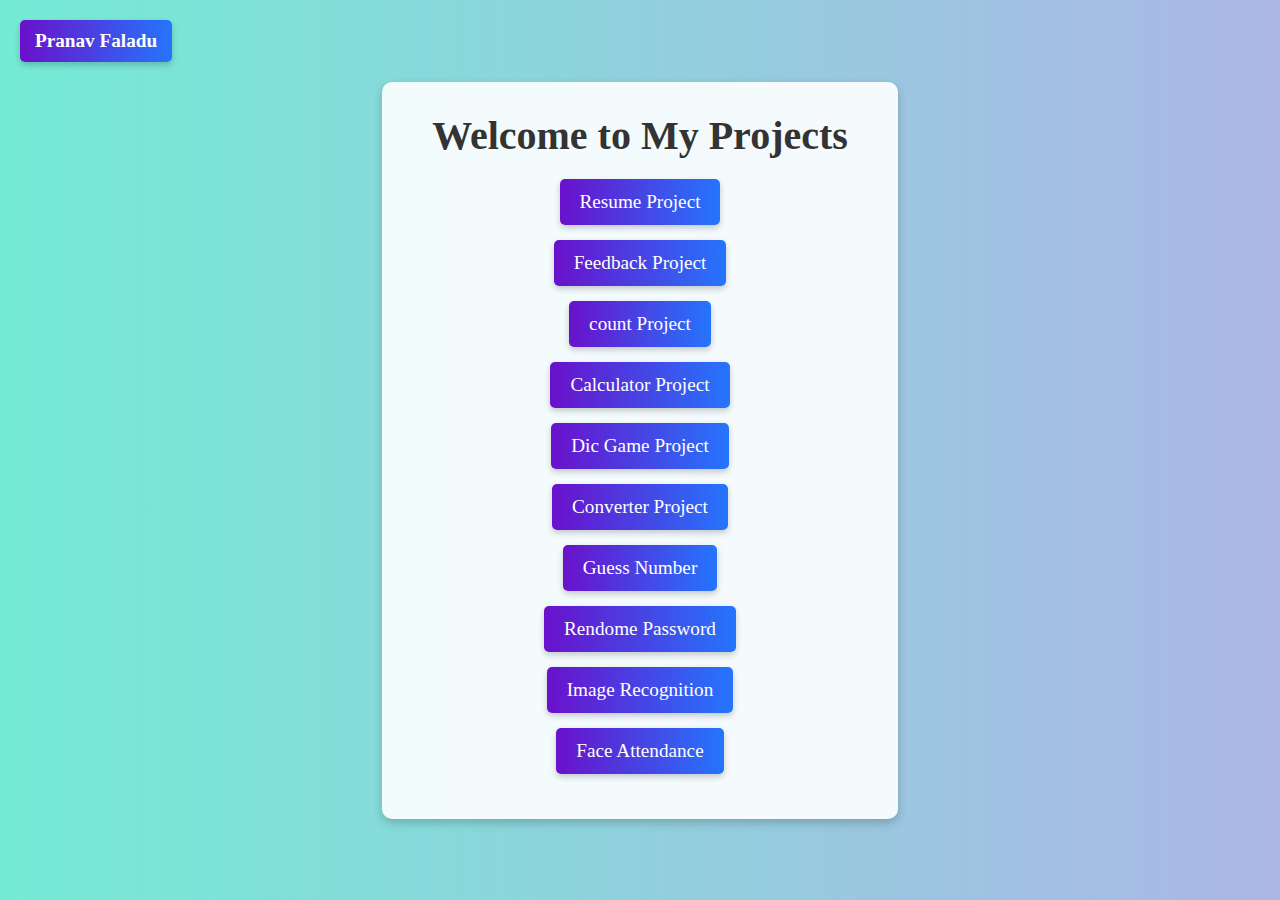
<file: index.html>
<!DOCTYPE html>
<html lang="en">
<head>
    <meta charset="UTF-8">
    <meta name="viewport" content="width=device-width, initial-scale=1.0">
    <title>Pranav Faladu - Projects</title>
    <link rel="stylesheet" href="style.css">
</head>
<body>
    <div class="name-tag">Pranav Faladu</div>
    
    <div class="container">
        <h1>Welcome to My Projects</h1>
        <ul>
            <li><a href="resume.html" class="animated-link" target="_blank">Resume Project</a></li>
            <li><a href="feedbank.html" class="animated-link" target="_blank">Feedback Project</a></li>
            <li><a href="count.html" class="animated-link" target="_blank">count Project</a></li>
            <li><a href="Calculator.html" class="animated-link" target="_blank">Calculator Project</a></li>
            <li><a href="multiplayerdicegame.html" class="animated-link" target="_blank">Dic Game Project</a></li>
            <li><a href="Converter.html" class="animated-link" target="_blank">Converter Project</a></li>
            <li><a href="guessnumber.html.html" class="animated-link" target="_blank">Guess Number</a></li>
            <li><a href="rendompass.html.html" class="animated-link" target="_blank">Rendome Password</a></li>
            <li><a href="index1.html" class="animated-link" target="_blank">Image Recognition</a></li>
            <li><a href="faceattandance.html" class="animated-link" target="_blank">Face Attendance</a></li>

            
        </ul>
    </div>
</body>
</html>
</file>
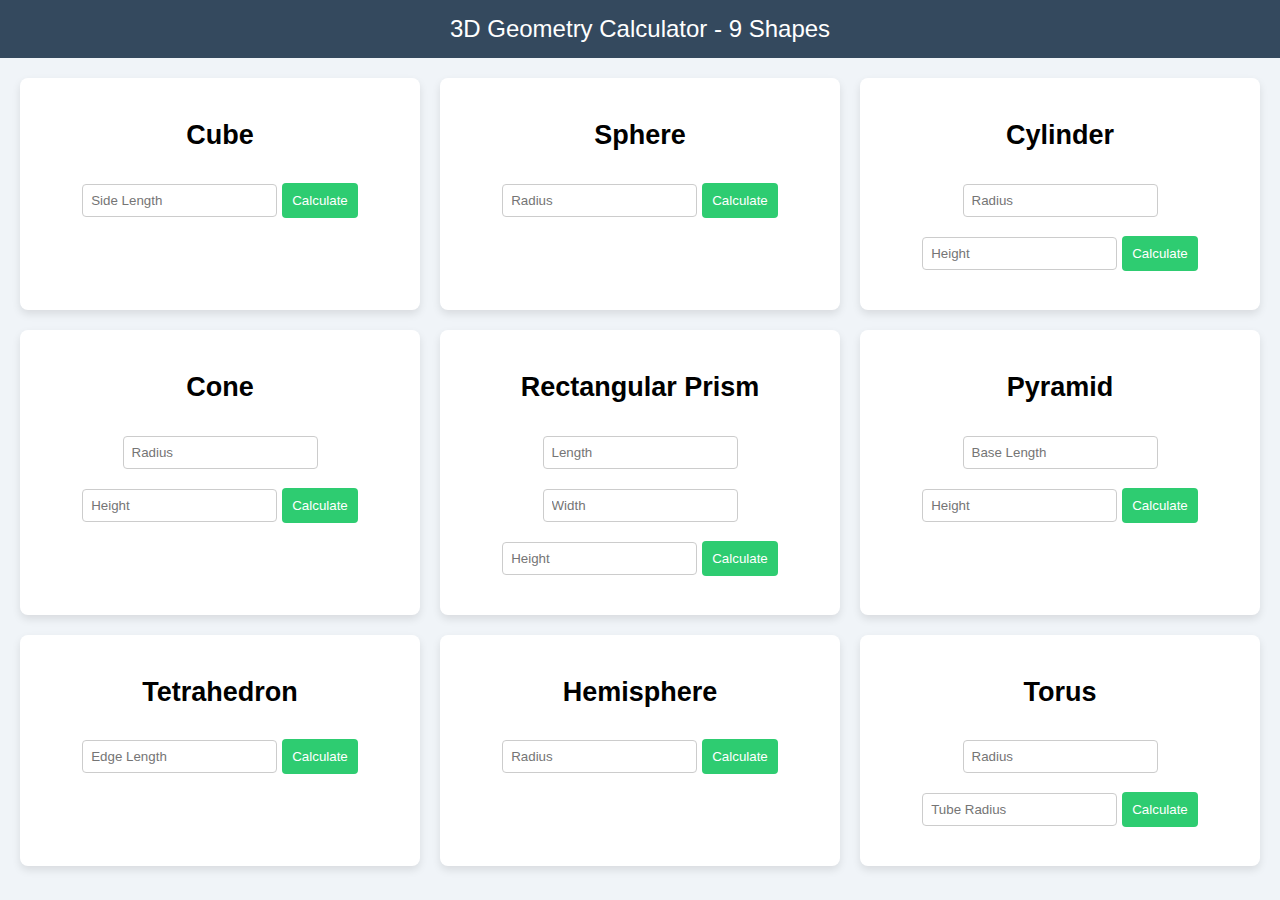
<file: Calculator.html>
<!DOCTYPE html>
<html lang="en">
<head>
    <meta charset="UTF-8">
    <meta name="viewport" content="width=device-width, initial-scale=1.0">
    <title>3D Geometry Calculator</title>
    <style>
        body {
            font-family: Arial, sans-serif;
            background-color: #f0f4f8;
            margin: 0;
            padding: 0;
        }
        header {
            background-color: #34495e;
            color: white;
            padding: 15px;
            text-align: center;
            font-size: 24px;
        }
        .container {
            display: grid;
            grid-template-columns: repeat(3, 1fr);
            gap: 20px;
            padding: 20px;
        }
        .section {
            background-color: white;
            border-radius: 8px;
            box-shadow: 0 4px 8px rgba(0, 0, 0, 0.1);
            padding: 20px;
            text-align: center;
            font-size: 18px;
        }
        .section input {
            padding: 8px;
            margin: 10px 0;
            border: 1px solid #ccc;
            border-radius: 4px;
        }
        .section button {
            background-color: #2ecc71;
            color: white;
            border: none;
            padding: 10px;
            border-radius: 4px;
            cursor: pointer;
            transition: background-color 0.3s ease;
        }
        .section button:hover {
            background-color: #27ae60;
        }
        .result {
            margin-top: 10px;
            font-weight: bold;
            color: #2c3e50;
        }
    </style>
</head>
<body>

<header>
    3D Geometry Calculator - 9 Shapes
</header>

<div class="container">
    <!-- Cube Section -->
    <div class="section">
        <h2>Cube</h2>
        <input type="number" id="cubeSide" placeholder="Side Length" />
        <button onclick="calculateCube()">Calculate</button>
        <div class="result" id="cubeResult"></div>
    </div>

    <!-- Sphere Section -->
    <div class="section">
        <h2>Sphere</h2>
        <input type="number" id="sphereRadius" placeholder="Radius" />
        <button onclick="calculateSphere()">Calculate</button>
        <div class="result" id="sphereResult"></div>
    </div>

    <!-- Cylinder Section -->
    <div class="section">
        <h2>Cylinder</h2>
        <input type="number" id="cylinderRadius" placeholder="Radius" />
        <input type="number" id="cylinderHeight" placeholder="Height" />
        <button onclick="calculateCylinder()">Calculate</button>
        <div class="result" id="cylinderResult"></div>
    </div>

    <!-- Cone Section -->
    <div class="section">
        <h2>Cone</h2>
        <input type="number" id="coneRadius" placeholder="Radius" />
        <input type="number" id="coneHeight" placeholder="Height" />
        <button onclick="calculateCone()">Calculate</button>
        <div class="result" id="coneResult"></div>
    </div>

    <!-- Rectangular Prism Section -->
    <div class="section">
        <h2>Rectangular Prism</h2>
        <input type="number" id="rectPrismLength" placeholder="Length" />
        <input type="number" id="rectPrismWidth" placeholder="Width" />
        <input type="number" id="rectPrismHeight" placeholder="Height" />
        <button onclick="calculateRectPrism()">Calculate</button>
        <div class="result" id="rectPrismResult"></div>
    </div>

    <!-- Pyramid Section -->
    <div class="section">
        <h2>Pyramid</h2>
        <input type="number" id="pyramidBase" placeholder="Base Length" />
        <input type="number" id="pyramidHeight" placeholder="Height" />
        <button onclick="calculatePyramid()">Calculate</button>
        <div class="result" id="pyramidResult"></div>
    </div>

    <!-- Tetrahedron Section -->
    <div class="section">
        <h2>Tetrahedron</h2>
        <input type="number" id="tetrahedronEdge" placeholder="Edge Length" />
        <button onclick="calculateTetrahedron()">Calculate</button>
        <div class="result" id="tetrahedronResult"></div>
    </div>

    <!-- Hemisphere Section -->
    <div class="section">
        <h2>Hemisphere</h2>
        <input type="number" id="hemisphereRadius" placeholder="Radius" />
        <button onclick="calculateHemisphere()">Calculate</button>
        <div class="result" id="hemisphereResult"></div>
    </div>

    <!-- Torus Section -->
    <div class="section">
        <h2>Torus</h2>
        <input type="number" id="torusRadius" placeholder="Radius" />
        <input type="number" id="torusTubeRadius" placeholder="Tube Radius" />
        <button onclick="calculateTorus()">Calculate</button>
        <div class="result" id="torusResult"></div>
    </div>
</div>

<script>
    // Cube Calculation
    function calculateCube() {
        let side = document.getElementById("cubeSide").value;
        let volume = Math.pow(side, 3);
        let surfaceArea = 6 * Math.pow(side, 2);
        document.getElementById("cubeResult").innerText = `Volume: ${volume}, Surface Area: ${surfaceArea}`;
    }

    // Sphere Calculation
    function calculateSphere() {
        let radius = document.getElementById("sphereRadius").value;
        let volume = (4 / 3) * Math.PI * Math.pow(radius, 3);
        let surfaceArea = 4 * Math.PI * Math.pow(radius, 2);
        document.getElementById("sphereResult").innerText =` Volume: ${volume.toFixed(2)}, Surface Area: ${surfaceArea.toFixed(2)}`;
    }

    // Cylinder Calculation
    function calculateCylinder() {
        let radius = document.getElementById("cylinderRadius").value;
        let height = document.getElementById("cylinderHeight").value;
        let volume = Math.PI * Math.pow(radius, 2) * height;
        let surfaceArea = 2 * Math.PI * radius * (radius + height);
        document.getElementById("cylinderResult").innerText = `Volume: ${volume.toFixed(2)}, Surface Area: ${surfaceArea.toFixed(2)}`;
    }

    // Cone Calculation
    function calculateCone() {
        let radius = document.getElementById("coneRadius").value;
        let height = document.getElementById("coneHeight").value;
        let volume = (1 / 3) * Math.PI * Math.pow(radius, 2) * height;
        let slantHeight = Math.sqrt(Math.pow(radius, 2) + Math.pow(height, 2));
        let surfaceArea = Math.PI * radius * (radius + slantHeight);
        document.getElementById("coneResult").innerText = `Volume: ${volume.toFixed(2)}, Surface Area: ${surfaceArea.toFixed(2)}`;
    }

    // Rectangular Prism Calculation
    function calculateRectPrism() {
        let length = document.getElementById("rectPrismLength").value;
        let width = document.getElementById("rectPrismWidth").value;
        let height = document.getElementById("rectPrismHeight").value;
        let volume = length * width * height;
        let surfaceArea = 2 * (length * width + length * height + width * height);
        document.getElementById("rectPrismResult").innerText = `Volume: ${volume}, Surface Area: ${surfaceArea}`;
    }

    // Pyramid Calculation
    function calculatePyramid() {
        let base = document.getElementById("pyramidBase").value;
        let height = document.getElementById("pyramidHeight").value;
        let volume = (1 / 3) * Math.pow(base, 2) * height;
        let surfaceArea = Math.pow(base, 2) + 2 * base * Math.sqrt(Math.pow(height, 2) + Math.pow(base / 2, 2));
        document.getElementById("pyramidResult").innerText =` Volume: ${volume.toFixed(2)}, Surface Area: ${surfaceArea.toFixed(2)}`;
    }

    // Tetrahedron Calculation
    function calculateTetrahedron() {
        let edge = document.getElementById("tetrahedronEdge").value;
        let volume = Math.pow(edge, 3) / (6 * Math.sqrt(2));
        let surfaceArea = Math.sqrt(3) * Math.pow(edge, 2);
        document.getElementById("tetrahedronResult").innerText = `Volume: ${volume.toFixed(2)}, Surface Area: ${surfaceArea.toFixed(2)}`;
    }

    // Hemisphere Calculation
    function calculateHemisphere() {
        let radius = document.getElementById("hemisphereRadius").value;
        let volume = (2 / 3) * Math.PI * Math.pow(radius, 3);
        let surfaceArea = 3 * Math.PI * Math.pow(radius, 2);
        document.getElementById("hemisphereResult").innerText =` Volume: ${volume.toFixed(2)}, Surface Area: ${surfaceArea.toFixed(2)}`;
    }

    // Torus Calculation
    function calculateTorus() {
        let radius = document.getElementById("torusRadius").value;
        let tubeRadius = document.getElementById("torusTubeRadius").value;
        let volume = (Math.PI * Math.pow(tubeRadius, 2)) * (2 * Math.PI * radius);
        let surfaceArea = (4 * Math.PI * Math.PI) * radius * tubeRadius;
        document.getElementById("torusResult").innerText =` Volume: ${volume.toFixed(2)}, Surface Area: ${surfaceArea.toFixed(2)}`;
    }
</script>

</body>
</html>
</file>
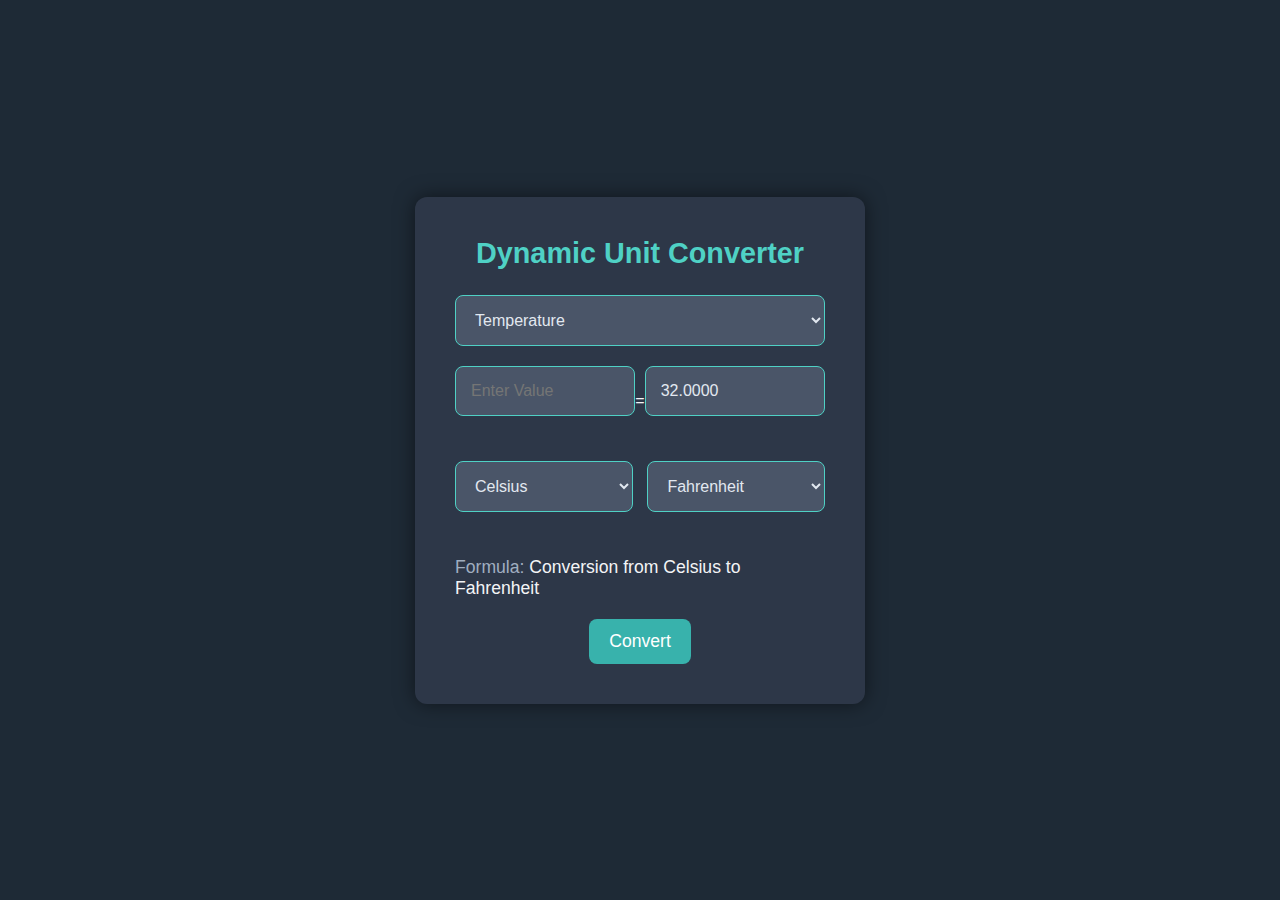
<file: Converter.html>
<!DOCTYPE html>
<html lang="en">
<head>
  <meta charset="UTF-8">
  <meta name="viewport" content="width=device-width, initial-scale=1.0">
  <title>Dynamic Unit Converter</title>
  <style>
    * {
      margin: 0;
      padding: 0;
      box-sizing: border-box;
    }

    body {
      font-family: 'Segoe UI', Tahoma, Geneva, Verdana, sans-serif;
      background: #1e2a36;
      color: #f3f4f6;
      display: flex;
      justify-content: center;
      align-items: center;
      height: 100vh;
      transition: background-color 0.5s ease;
    }

    .converter-container {
      background-color: #2d3748;
      padding: 40px;
      width: 450px;
      border-radius: 12px;
      box-shadow: 0 0 20px rgba(0, 0, 0, 0.5);
      text-align: center;
      transition: transform 0.3s ease, box-shadow 0.3s ease;
    }

    .converter-container:hover {
      transform: translateY(-5px);
      box-shadow: 0 10px 20px rgba(0, 0, 0, 0.5);
    }

    h1 {
      font-size: 1.8rem;
      margin-bottom: 25px;
      color: #4fd1c5;
    }

    select, input {
      width: 100%;
      padding: 15px;
      margin-bottom: 20px;
      background-color: #4a5568;
      color: #e2e8f0;
      font-size: 1rem;
      border: 1px solid #4fd1c5;
      border-radius: 8px;
      outline: none;
      transition: all 0.3s ease;
    }

    select:focus, input:focus {
      border-color: #38b2ac;
      box-shadow: 0 0 8px rgba(56, 178, 172, 0.7);
    }

    .input-row {
      display: flex;
      justify-content: space-between;
      align-items: center;
      margin-bottom: 25px;
    }

    .formula {
      font-size: 1.1rem;
      color: #a0aec0;
      margin-top: 20px;
      text-align: left;
    }

    .formula span {
      color: #f3f4f6;
    }

    .btn {
      background-color: #38b2ac;
      color: #ffffff;
      padding: 12px 20px;
      font-size: 1.1rem;
      border: none;
      border-radius: 8px;
      cursor: pointer;
      transition: background-color 0.3s ease;
      margin-top: 20px;
    }

    .btn:hover {
      background-color: #319795;
    }

    .input-row select {
      width: 48%;
    }
  </style>
</head>
<body>
  <div class="converter-container">
    <h1>Dynamic Unit Converter</h1>

    <select id="converterType" onchange="updateUnits()">
      <option value="temperature">Temperature</option>
      <option value="area">Area</option>
      <option value="dataRate">Data Transfer Rate</option>
      <option value="digitalStorage">Digital Storage</option>
      <option value="energy">Energy</option>
      <option value="frequency">Frequency</option>
      <option value="fuelEconomy">Fuel Economy</option>
      <option value="length">Length</option>
      <option value="mass">Mass</option>
      <option value="planeAngle">Plane Angle</option>
      <option value="pressure">Pressure</option>
      <option value="speed">Speed</option>
      <option value="time">Time</option>
      <option value="volume">Volume</option>
    </select>

    <div class="input-row">
      <input type="number" id="inputValue" placeholder="Enter Value" oninput="convertValue()">
      <span>=</span>
      <input type="text" id="outputValue" placeholder="Result" disabled>
    </div>

    <div class="input-row">
      <select id="fromUnit" onchange="convertValue()"></select>
      <select id="toUnit" onchange="convertValue()"></select>
    </div>

    <div class="formula">
      Formula: <span id="formulaDisplay">Select a unit to see the formula.</span>
    </div>

    <button class="btn" onclick="convertValue()">Convert</button>
  </div>

  <script>
    const units = {
      temperature: ["Celsius", "Fahrenheit", "Kelvin"],
      length: ["Meter", "Kilometer", "Mile"],
      mass: ["Kilogram", "Gram", "Pound"],
      speed: ["Meters per second", "Kilometers per hour", "Miles per hour"],
      volume: ["Liter", "Milliliter", "Gallon"],
      area: ["Square Meter", "Square Kilometer", "Acre"],
      dataRate: ["Kbps", "Mbps", "Gbps"],
      digitalStorage: ["Byte", "Kilobyte", "Megabyte", "Gigabyte"],
      energy: ["Joule", "Kilojoule", "Calorie"],
      frequency: ["Hertz", "Kilohertz", "Megahertz"],
      time: ["Second", "Minute", "Hour"]
    };
  
    function populateUnits(type) {
      const fromUnit = document.getElementById("fromUnit");
      const toUnit = document.getElementById("toUnit");
      fromUnit.innerHTML = "";
      toUnit.innerHTML = "";
  
      units[type].forEach(unit => {
        fromUnit.add(new Option(unit, unit));
        toUnit.add(new Option(unit, unit));
      });
  
      toUnit.selectedIndex = 1; 
    }
  
    function updateUnits() {
      const type = document.getElementById("converterType").value;
      populateUnits(type);
      convertValue();
    }
  
    function convertValue() {
      const inputValue = parseFloat(document.getElementById("inputValue").value) || 0;
      const fromUnit = document.getElementById("fromUnit").value;
      const toUnit = document.getElementById("toUnit").value;
      const type = document.getElementById("converterType").value;
  
      let result = inputValue;
  
      if (type === "temperature") {
        if (fromUnit === "Celsius" && toUnit === "Fahrenheit") result = (inputValue * 9) / 5 + 32;
        else if (fromUnit === "Fahrenheit" && toUnit === "Celsius") result = ((inputValue - 32) * 5) / 9;
        else if (fromUnit === "Celsius" && toUnit === "Kelvin") result = inputValue + 273.15;
        else if (fromUnit === "Kelvin" && toUnit === "Celsius") result = inputValue - 273.15;
        else if (fromUnit === "Fahrenheit" && toUnit === "Kelvin") result = ((inputValue - 32) * 5) / 9 + 273.15;
        else if (fromUnit === "Kelvin" && toUnit === "Fahrenheit") result = ((inputValue - 273.15) * 9) / 5 + 32;
      } else if (type === "length") {
        if (fromUnit === "Meter" && toUnit === "Kilometer") result = inputValue / 1000;
        else if (fromUnit === "Kilometer" && toUnit === "Meter") result = inputValue * 1000;
        else if (fromUnit === "Meter" && toUnit === "Mile") result = inputValue / 1609.34;
        else if (fromUnit === "Mile" && toUnit === "Meter") result = inputValue * 1609.34;
        else if (fromUnit === "Kilometer" && toUnit === "Mile") result = inputValue / 1.609;
        else if (fromUnit === "Mile" && toUnit === "Kilometer") result = inputValue * 1.609;
      } else if (type === "mass") {
        if (fromUnit === "Kilogram" && toUnit === "Gram") result = inputValue * 1000;
        else if (fromUnit === "Gram" && toUnit === "Kilogram") result = inputValue / 1000;
        else if (fromUnit === "Kilogram" && toUnit === "Pound") result = inputValue * 2.20462;
        else if (fromUnit === "Pound" && toUnit === "Kilogram") result = inputValue / 2.20462;
      } else if (type === "speed") {
        if (fromUnit === "Meters per second" && toUnit === "Kilometers per hour") result = inputValue * 3.6;
        else if (fromUnit === "Kilometers per hour" && toUnit === "Meters per second") result = inputValue / 3.6;
        else if (fromUnit === "Meters per second" && toUnit === "Miles per hour") result = inputValue * 2.23694;
        else if (fromUnit === "Miles per hour" && toUnit === "Meters per second") result = inputValue / 2.23694;
      } else if (type === "volume") {
        if (fromUnit === "Liter" && toUnit === "Milliliter") result = inputValue * 1000;
        else if (fromUnit === "Milliliter" && toUnit === "Liter") result = inputValue / 1000;
        else if (fromUnit === "Liter" && toUnit === "Gallon") result = inputValue / 3.785;
        else if (fromUnit === "Gallon" && toUnit === "Liter") result = inputValue * 3.785;
      } else {
        result = inputValue; 
      }
  
      document.getElementById("outputValue").value = result.toFixed(4);
      document.getElementById("formulaDisplay").innerText = `Conversion from ${fromUnit} to ${toUnit}`;
    }
  
    updateUnits();
  </script>
  
</body>
</html>
</file>
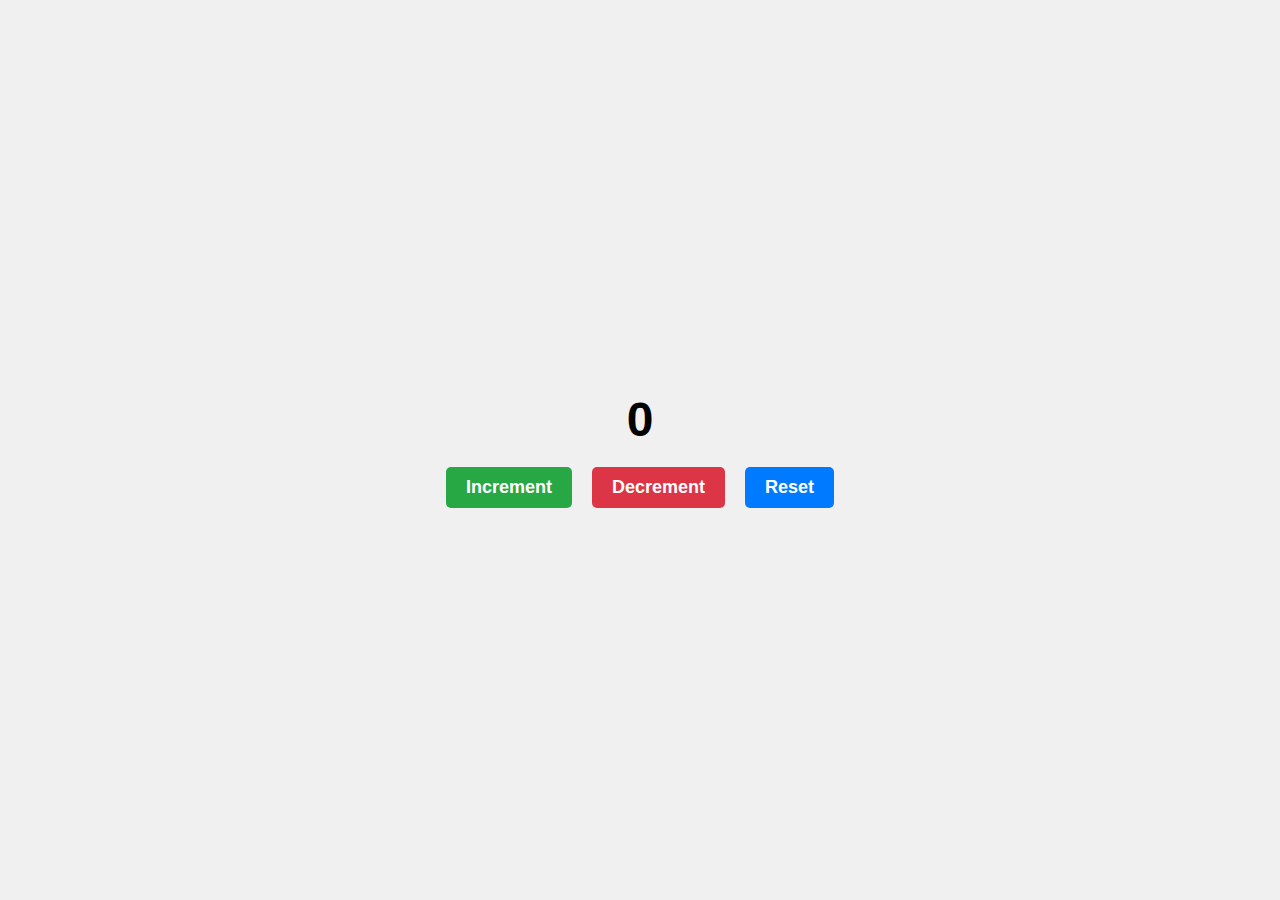
<file: count.html>
<!DOCTYPE html>
<html lang="en">
<head>
  <meta charset="UTF-8">
  <meta name="viewport" content="width=device-width, initial-scale=1.0">
  <title>Counter App</title>
  <style>
    body {
      font-family: Arial, sans-serif;
      margin: 0;
      padding: 0;
      display: flex;
      flex-direction: column;
      align-items: center;
      justify-content: center;
      height: 100vh;
      background-color: #f0f0f0;
    }

    .counter {
      font-size: 48px;
      font-weight: bold;
      margin-bottom: 20px;
    }

    .button-container {
      display: flex;
      gap: 20px;
    }

    button {
      padding: 10px 20px;
      font-size: 18px;
      font-weight: bold;
      color: #fff;
      border: none;
      border-radius: 5px;
      cursor: pointer;
      transition: background-color 0.3s ease;
    }

    .increment {
      background-color: #28a745; /* Green */
    }

    .increment:hover {
      background-color: #218838;
    }

    .decrement {
      background-color: #dc3545; /* Red */
    }

    .decrement:hover {
      background-color: #c82333;
    }

    .reset {
      background-color: #007bff; /* Blue */
    }

    .reset:hover {
      background-color: #0056b3;
    }
  </style>
</head>
<body>
  <div class="counter" id="counter">0</div>
  <div class="button-container">
    <button class="increment" onclick="increment()">Increment</button>
    <button class="decrement" onclick="decrement()">Decrement</button>
    <button class="reset" onclick="reset()">Reset</button>
  </div>

  <script>
    let count = 0;

    function updateCounter() {
      document.getElementById('counter').textContent = count;
    }

    function increment() {
      count++;
      updateCounter();
    }

    function decrement() {
      count--;
      updateCounter();
    }

    function reset() {
      count = 0;
      updateCounter();
    }
  </script>
</body>
</html>
</file>
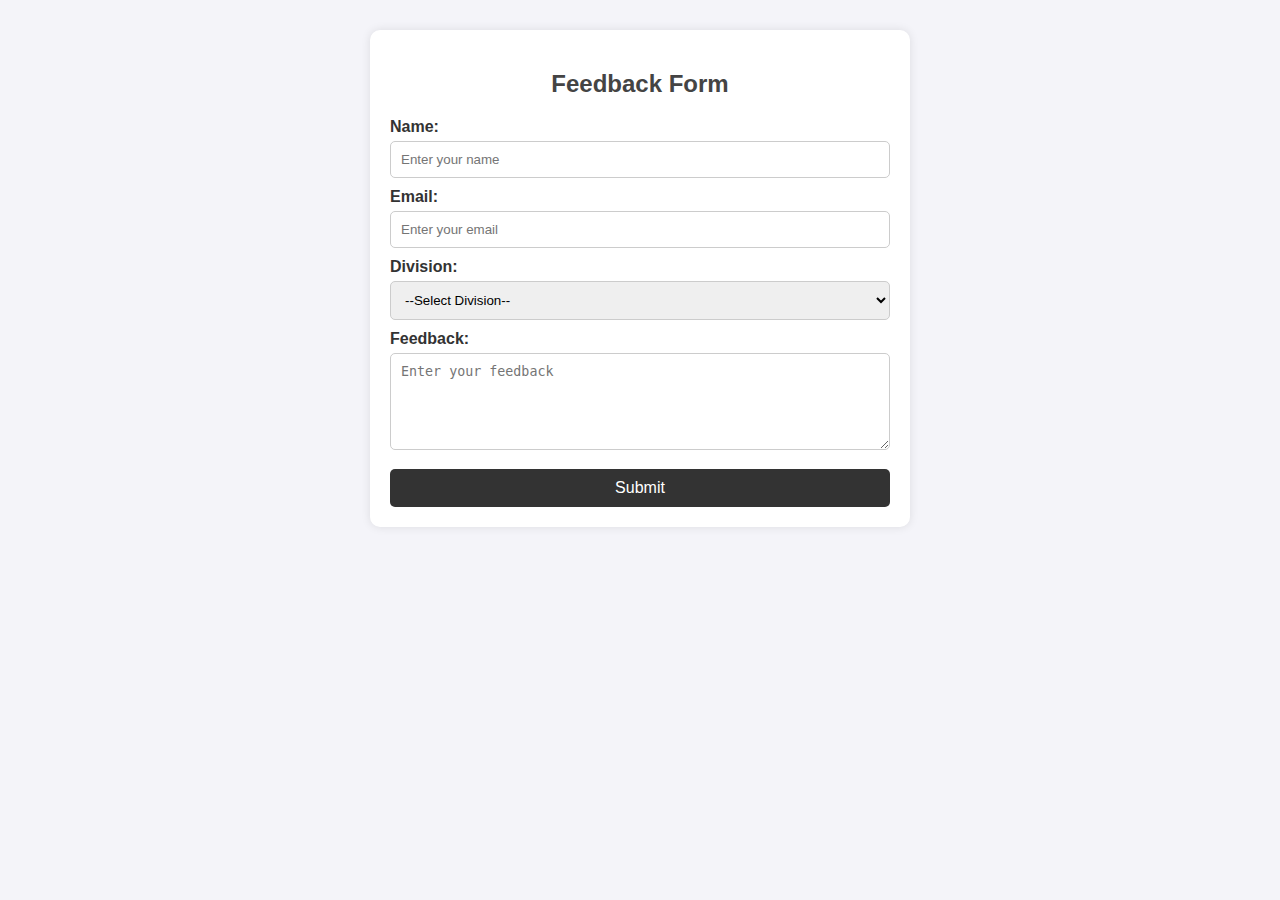
<file: feedbank.html>
<!DOCTYPE html>
<html lang="en">
<head>
  <meta charset="UTF-8">
  <meta name="viewport" content="width=device-width, initial-scale=1.0">
  <title>Feedback Form</title>
  <style>
    body {
      font-family: Arial, sans-serif;
      margin: 0;
      padding: 0;
      background-color: #f4f4f9;
      color: #333;
    }
    .form-container {
      max-width: 500px;
      margin: 30px auto;
      background: #fff;
      padding: 20px;
      box-shadow: 0 0 10px rgba(0, 0, 0, 0.1);
      border-radius: 10px;
    }
    h2 {
      text-align: center;
      color: #444;
    }
    label {
      display: block;
      margin-top: 10px;
      font-weight: bold;
    }
    input, select, textarea, button {
      width: 100%;
      padding: 10px;
      margin-top: 5px;
      box-sizing: border-box;
      border: 1px solid #ccc;
      border-radius: 5px;
    }
    button {
      margin-top: 15px;
      background-color: #333;
      color: #fff;
      border: none;
      cursor: pointer;
      font-size: 16px;
    }
    button:hover {
      background-color: #444;
    }
  </style>
</head>
<body>
  <div class="form-container">
    <h2>Feedback Form</h2>
    <form id="feedbackForm">
      <label for="name">Name:</label>
      <input type="text" id="name" placeholder="Enter your name">

      <label for="email">Email:</label>
      <input type="email" id="email" placeholder="Enter your email">

      <label for="division">Division:</label>
      <select id="division">
        <option value="">--Select Division--</option>
        <option value="6ITA">6ITA</option>
        <option value="6ITB">6ITB</option>
        <option value="6ITC">6ITC</option>
        <option value="6ITD">6ITD</option>
        <option value="6ITE">6ITE</option>
        <option value="6ITF">6ITF</option>
      </select>

      <label for="feedback">Feedback:</label>
      <textarea id="feedback" rows="5" placeholder="Enter your feedback"></textarea>

      <button type="button" onclick="submitFeedback()">Submit</button>
    </form>
  </div>

  <script>
    function submitFeedback() {
      // Capture input values
      const name = document.getElementById("name").value;
      const email = document.getElementById("email").value;
      const division = document.getElementById("division").value;
      const feedback = document.getElementById("feedback").value;

      // Check if all fields are filled
      if (name && email && division && feedback) {
        console.log("Feedback Submitted:");
        console.log("Name:", name);
        console.log("Email:", email);
        console.log("Division:", division);
        console.log("Feedback:", feedback);

        // Clear the form after submission
        document.getElementById("feedbackForm").reset();

        // Simple success alert
        alert(`Thanks for the feedback ${name}`);
      } else {
        alert("Please fill all the fields before submitting.");
      }
    }
  </script>
</body>
</html>
</file>
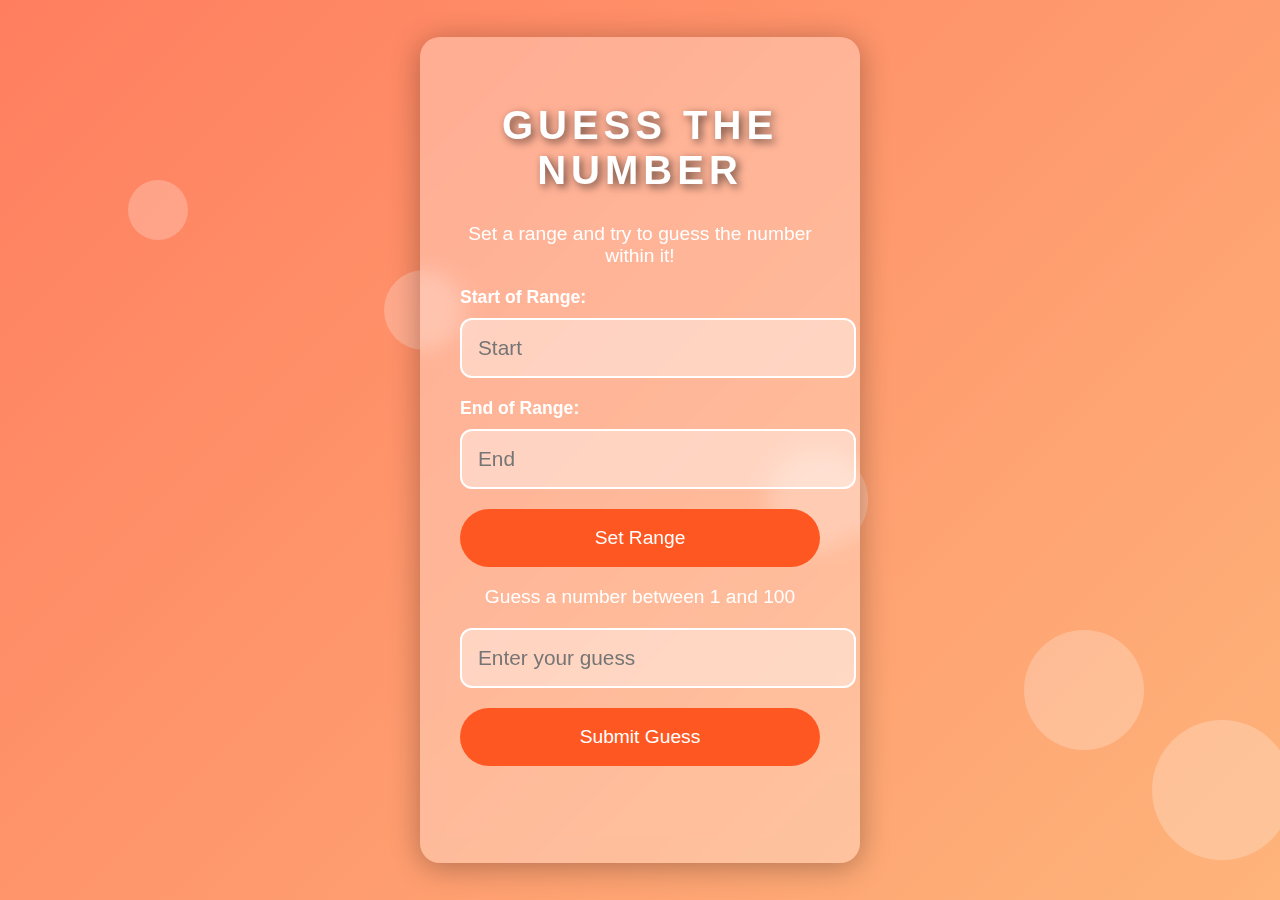
<file: guessnumber.html>
<!DOCTYPE html>
<html lang="en">
<head>
    <meta charset="UTF-8">
    <meta name="viewport" content="width=device-width, initial-scale=1.0">
    <title>Creative Guess the Number Game</title>
    <style>
        /* General Styling */
        body {
            font-family: 'Arial', sans-serif;
            margin: 0;
            padding: 0;
            display: flex;
            justify-content: center;
            align-items: center;
            height: 100vh;
            background: linear-gradient(135deg, #ff7e5f, #feb47b);
            color: #fff;
            text-align: center;
            overflow: hidden;
            transition: all 0.5s ease;
        }

        .container {
            background-color: rgba(255, 255, 255, 0.3);
            padding: 40px;
            border-radius: 20px;
            box-shadow: 0 4px 30px rgba(0, 0, 0, 0.3);
            width: 360px;
            backdrop-filter: blur(10px);
            transition: transform 0.3s ease-in-out;
        }

        h1 {
            font-size: 2.5rem;
            margin-bottom: 30px;
            text-transform: uppercase;
            letter-spacing: 5px;
            text-shadow: 3px 3px 8px rgba(0, 0, 0, 0.6);
        }

        p {
            font-size: 1.2rem;
            margin-bottom: 20px;
            font-weight: 300;
            color: #ffffff;
        }

        label {
            font-size: 1.1rem;
            margin-bottom: 10px;
            text-align: left;
            display: block;
            font-weight: bold;
        }

        input[type="number"] {
            padding: 16px;
            font-size: 1.3rem;
            border-radius: 12px;
            border: 2px solid #fff;
            width: 100%;
            margin-bottom: 20px;
            background-color: rgba(255, 255, 255, 0.4);
            color: #333;
            transition: all 0.3s ease;
        }

        input[type="number"]:focus {
            outline: none;
            border-color: #ffeb3b;
            background-color: rgba(255, 255, 255, 0.7);
        }

        button {
            padding: 18px 28px;
            background-color: #ff5722;
            color: white;
            border: none;
            border-radius: 30px;
            font-size: 1.2rem;
            cursor: pointer;
            width: 100%;
            transition: transform 0.3s ease, background-color 0.3s ease;
        }

        button:hover {
            background-color: #e64a19;
            transform: translateY(-4px);
        }

        button:active {
            transform: translateY(2px);
        }

        #message {
            margin-top: 25px;
            font-size: 1.4rem;
            font-weight: bold;
            padding: 16px;
            border-radius: 10px;
            transition: all 0.3s ease;
        }

        .correct {
            color: #388e3c;
            background-color: rgba(76, 175, 80, 0.2);
        }

        .too-high {
            color: #f44336;
            background-color: rgba(244, 67, 54, 0.2);
        }

        .too-low {
            color: #ff9800;
            background-color: rgba(255, 152, 0, 0.2);
        }

        .error {
            color: #fff;
            background-color: rgba(233, 30, 99, 0.3);
        }

        /* Animated Background */
        @keyframes pulse {
            0% {
                transform: scale(1);
            }
            50% {
                transform: scale(1.05);
            }
            100% {
                transform: scale(1);
            }
        }

        /* Floating Bubbles */
        .bubble {
            position: absolute;
            background-color: rgba(255, 255, 255, 0.4);
            border-radius: 50%;
            opacity: 0.6;
            pointer-events: none;
            animation: pulse 5s ease-in-out infinite;
        }

        .bubble:nth-child(1) { width: 60px; height: 60px; left: 10%; animation-duration: 6s; top: 20%; animation-delay: 0s; }
        .bubble:nth-child(2) { width: 80px; height: 80px; left: 30%; animation-duration: 7s; top: 30%; animation-delay: 1s; }
        .bubble:nth-child(3) { width: 100px; height: 100px; left: 60%; animation-duration: 8s; top: 50%; animation-delay: 2s; }
        .bubble:nth-child(4) { width: 120px; height: 120px; left: 80%; animation-duration: 9s; top: 70%; animation-delay: 3s; }
        .bubble:nth-child(5) { width: 140px; height: 140px; left: 90%; animation-duration: 10s; top: 80%; animation-delay: 4s; }

    </style>
</head>
<body>

    <!-- Bubbles -->
    <div class="bubble"></div>
    <div class="bubble"></div>
    <div class="bubble"></div>
    <div class="bubble"></div>
    <div class="bubble"></div>

    <div class="container">
        <h1>Guess the Number</h1>
        <p>Set a range and try to guess the number within it!</p>
        <label for="startRange">Start of Range:</label>
        <input type="number" id="startRange" placeholder="Start" min="1" max="100" />
        <label for="endRange">End of Range:</label>
        <input type="number" id="endRange" placeholder="End" min="1" max="100" />
        <button id="setRange">Set Range</button>
        
        <p>Guess a number between <strong id="rangeLabel">1</strong> and <strong id="endRangeLabel">100</strong></p>
        <input type="number" id="userGuess" placeholder="Enter your guess" />
        <button id="submitGuess">Submit Guess</button>
        <div id="message"></div>
    </div>

    <script>
        // DOM Elements
        const userGuessInput = document.getElementById('userGuess');
        const submitButton = document.getElementById('submitGuess');
        const messageElement = document.getElementById('message');
        const startRangeInput = document.getElementById('startRange');
        const endRangeInput = document.getElementById('endRange');
        const rangeLabel = document.getElementById('rangeLabel');
        const endRangeLabel = document.getElementById('endRangeLabel');
        const setRangeButton = document.getElementById('setRange');

        let randomNumber, startRange, endRange;

        // Set the range and random number
        function setRange() {
            startRange = Number(startRangeInput.value);
            endRange = Number(endRangeInput.value);

            if (startRange >= endRange || startRange < 1 || endRange > 100) {
                messageElement.textContent = "Please enter a valid range where Start < End and both are between 1 and 100.";
                messageElement.className = "error";
                return;
            }

            randomNumber = Math.floor(Math.random() * (endRange - startRange + 1)) + startRange;
            rangeLabel.textContent = startRange;
            endRangeLabel.textContent = endRange;
            messageElement.textContent = "Now guess the number!";
            messageElement.className = "";
        }

        // Function to handle the guess
        function checkGuess() {
            const userGuess = Number(userGuessInput.value);

            // Validate the guess
            if (!userGuess || userGuess < startRange || userGuess > endRange) {
                messageElement.textContent = `Please enter a number between ${startRange} and ${endRange}.`;
                messageElement.className = "error";
                return;
            }

            // Check if the guess is correct, too high or too low
            if (userGuess === randomNumber) {
                messageElement.textContent = "🎉 Correct! You've guessed the number!";
                messageElement.className = "correct";
            } else if (userGuess > randomNumber) {
                messageElement.textContent = "❌ Too high! Try a smaller number.";
                messageElement.className = "too-high";
            } else {
                messageElement.textContent = "❌ Too low! Try a larger number.";
                messageElement.className = "too-low";
            }

            // Reset the input
            userGuessInput.value = '';
            userGuessInput.focus();
        }

        // Add event listeners
        setRangeButton.addEventListener('click', setRange);
        submitButton.addEventListener('click', checkGuess);

        // Allow submitting with the Enter key
        userGuessInput.addEventListener('keypress', function(event) {
            if (event.key === 'Enter') {
                checkGuess();
            }
        });
    </script>

</body>
</html>
</file>
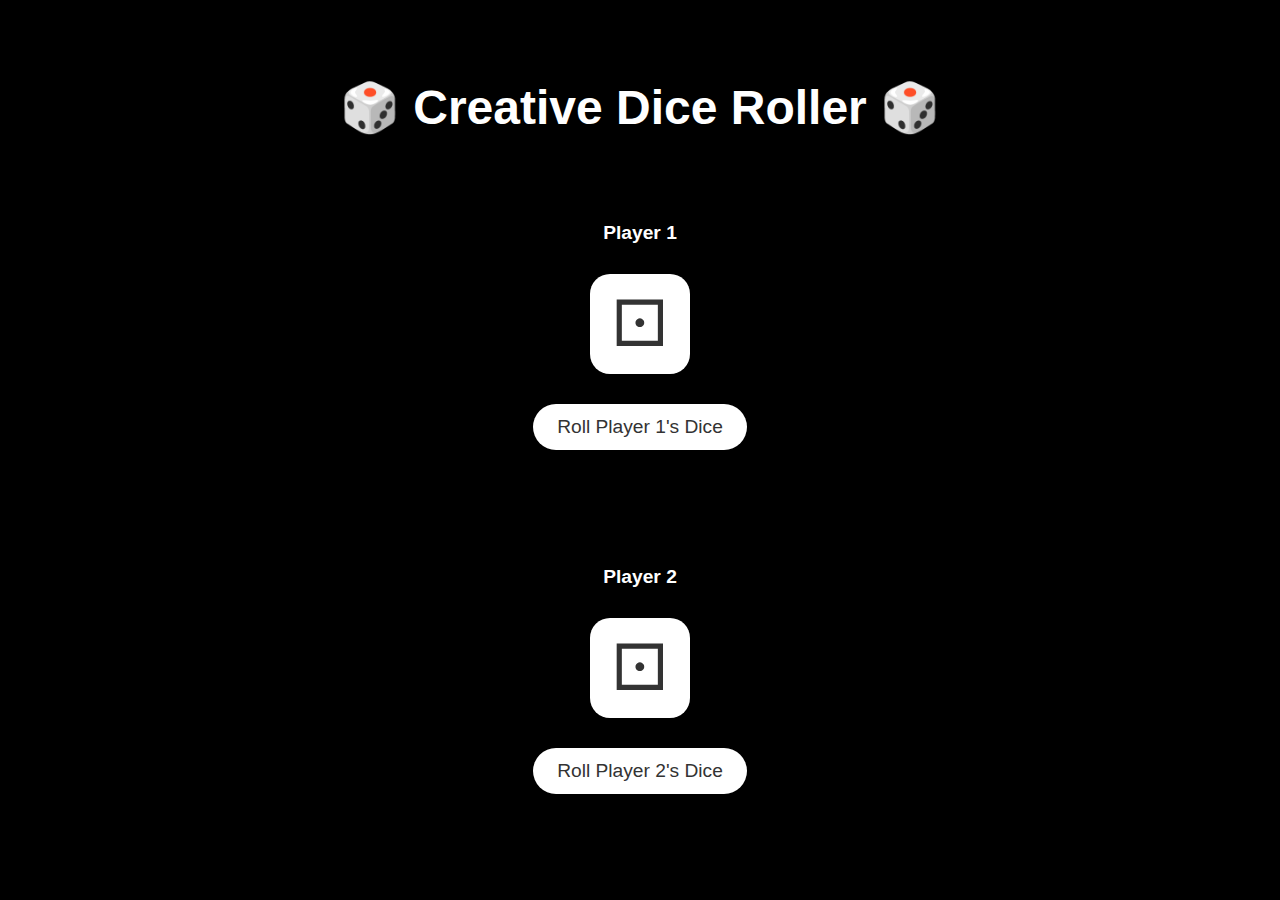
<file: multiplayerdicegame.html>
<!DOCTYPE html>
<html lang="en">
<head>
    <meta charset="UTF-8">
    <meta name="viewport" content="width=device-width, initial-scale=1.0">
    <title>Creative Dice Roller</title>
    <style>
        /* General Styling */
        body {
            margin: 0;
            padding: 0;
            font-family: 'Arial', sans-serif;
            display: flex;
            justify-content: center;
            align-items: center;
            height: 100vh;
            background: black;
            color: #fff;
            text-align: center;
        }

        h1 {
            font-size: 3rem;
            text-shadow: 2px 2px 4px rgba(0, 0, 0, 0.5);
            margin-bottom: 30px;
        }

        /* Main container for all players */
        .game-container {
            display: flex;
            flex-direction: column;
            align-items: center;
            justify-content: center;
        }

        /* Player Container */
        .player-container {
            margin: 20px 0;
            display: flex;
            flex-direction: column;
            align-items: center;
            justify-content: center;
            background-color: rgba(0, 0, 0, 0.4);
            border-radius: 15px;
            padding: 20px;
            width: 280px;
        }

        .player-info {
            font-size: 1.2rem;
            margin-bottom: 10px;
        }

        /* Dice Styling */
        .dice-container {
            margin: 20px auto;
            width: 100px;
            height: 100px;
            display: flex;
            justify-content: center;
            align-items: center;
            background-color: #fff;
            color: #333;
            font-size: 4rem;
            border-radius: 20px;
            box-shadow: 0 4px 10px rgba(0, 0, 0, 0.3);
            cursor: pointer;
            animation: glow 2s infinite alternate;
            transition: transform 0.5s ease-in-out;
        }

        .dice-container:active {
            transform: scale(0.9) rotate(15deg);
        }

        /* Glowing animation */
        @keyframes glow {
            0% {
                box-shadow: 0 0 10px #ff9a9e, 0 0 20px #fad0c4, 0 0 30px #fbc2eb;
            }
            100% {
                box-shadow: 0 0 20px #ff7eb3, 0 0 30px #fcb1d6, 0 0 40px #fce4ec;
            }
        }

        /* Button Styling */
        .rollButton {
            background-color: #fff;
            color: #333;
            border: none;
            padding: 12px 24px;
            font-size: 1.2rem;
            border-radius: 50px;
            cursor: pointer;
            box-shadow: 0 4px 10px rgba(0, 0, 0, 0.2);
            transition: all 0.3s ease;
            margin-top: 10px;
        }

        .rollButton:hover {
            background-color: #ff9a9e;
            color: #fff;
            transform: scale(1.1);
        }

        /* Output Message */
        .output {
            margin-top: 20px;
            font-size: 1.5rem;
            text-shadow: 1px 1px 2px rgba(0, 0, 0, 0.4);
        }

        /* Extra Styling for Spacing */
        .flex {
            display: flex;
            justify-content: center;
            align-items: center;
            gap: 20px;
        }
    </style>
</head>
<body>
    <div class="game-container">
        <h1>🎲 Creative Dice Roller 🎲</h1>

        <!-- Player 1 Container -->
        <div class="player-container">
            <h2 class="player-info">Player 1</h2>
            <div id="player1Dice" class="dice-container">⚀</div>
            <button id="rollButton1" class="rollButton">Roll Player 1's Dice</button>
            <div id="player1Output" class="output"></div>
        </div>

        <!-- Player 2 Container -->
        <div class="player-container">
            <h2 class="player-info">Player 2</h2>
            <div id="player2Dice" class="dice-container">⚀</div>
            <button id="rollButton2" class="rollButton">Roll Player 2's Dice</button>
            <div id="player2Output" class="output"></div>
        </div>
    </div>

    <script>
        // Function to generate random dice rolls
        function rollDice() {
            return Math.floor(Math.random() * 6) + 1; // Random number between 1 and 6
        }

        // Function to update the dice face and display result for a player
        function handleRoll(player) {
            const diceNumber = rollDice();
            const diceElement = document.getElementById(`${player}Dice`);
            const outputElement = document.getElementById(`${player}Output`);

            // Array of dice faces
            const diceFaces = ["⚀", "⚁", "⚂", "⚃", "⚄", "⚅"];

            // Add a shake animation temporarily
            diceElement.style.animation = "shake 0.5s";
            setTimeout(() => {
                diceElement.style.animation = "";
                diceElement.textContent = diceFaces[diceNumber - 1]; // Update dice face
                outputElement.textContent = `You rolled a ${diceNumber}! 🎉`;
            }, 500);
        }

        // Add event listeners for both players
        document.getElementById("rollButton1").addEventListener("click", () => handleRoll("player1"));
        document.getElementById("rollButton2").addEventListener("click", () => handleRoll("player2"));

        // Shake Animation Keyframes
        const style = document.createElement("style");
        style.textContent = `
            @keyframes shake {
                0% { transform: rotate(0deg); }
                25% { transform: rotate(10deg); }
                50% { transform: rotate(-10deg); }
                75% { transform: rotate(10deg); }
                100% { transform: rotate(0deg); }
            }
        `;  
        document.head.appendChild(style);
    </script>
</body>
</html>
</file>
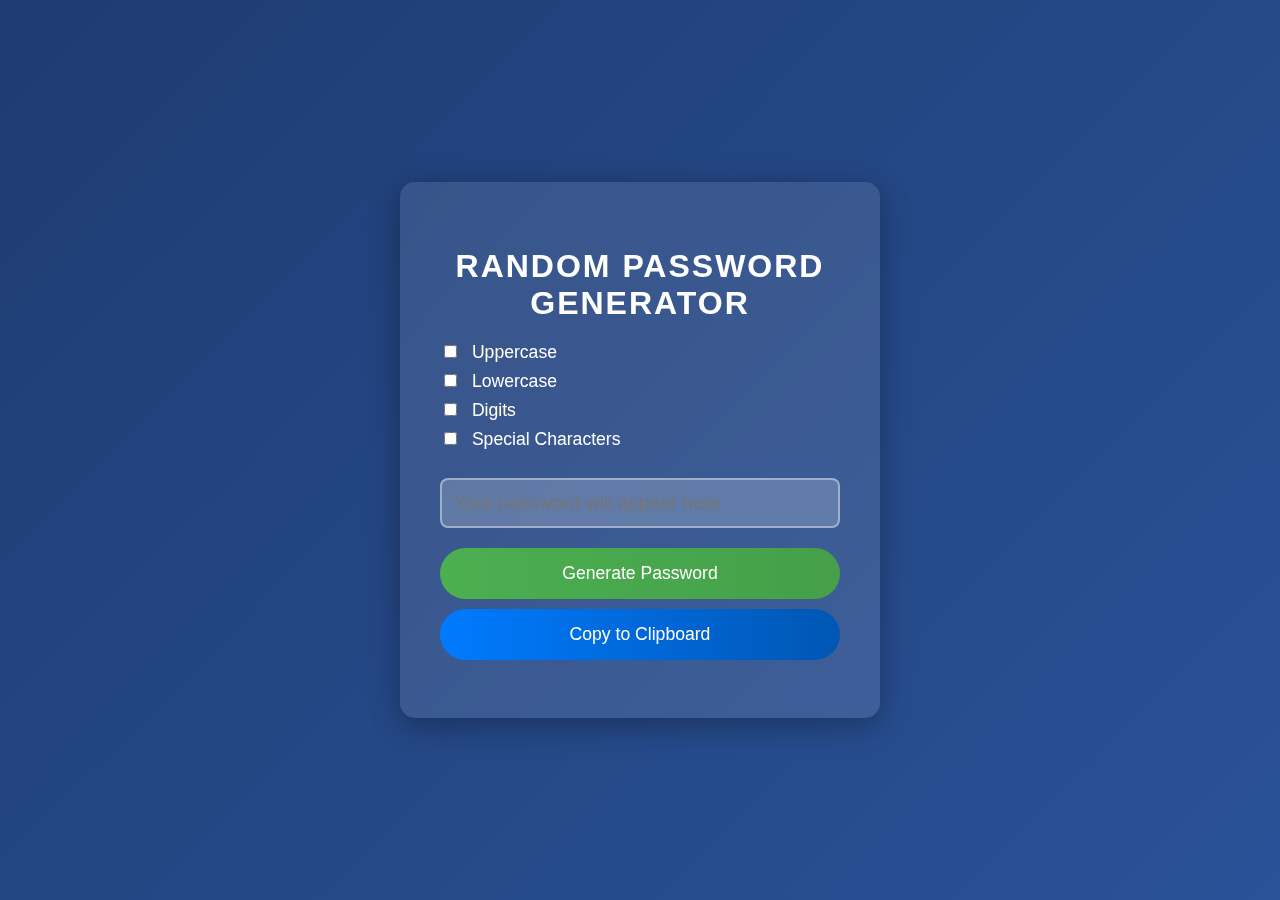
<file: rendompass.html>
<!DOCTYPE html>
<html lang="en">
<head>
    <meta charset="UTF-8">
    <meta name="viewport" content="width=device-width, initial-scale=1.0">
    <title>Random Password Generator</title>
    <style>
        /* General Styling */
        body {
            font-family: 'Arial', sans-serif;
            background: linear-gradient(135deg, #1e3c72, #2a5298);
            display: flex;
            justify-content: center;
            align-items: center;
            height: 100vh;
            margin: 0;
            color: #fff;
        }

        .container {
            background: rgba(255, 255, 255, 0.1);
            backdrop-filter: blur(10px);
            padding: 40px;
            border-radius: 15px;
            box-shadow: 0 8px 32px rgba(0, 0, 0, 0.3);
            width: 400px;
            text-align: center;
        }

        h2 {
            color: #fff;
            font-size: 2rem;
            margin-bottom: 20px;
            text-transform: uppercase;
            letter-spacing: 2px;
        }

        .checkbox-group {
            margin-bottom: 20px;
            display: flex;
            flex-direction: column;
            align-items: flex-start;
            text-align: left;
            color: #fff;
        }

        label {
            font-size: 1.1rem;
            margin-bottom: 8px;
            cursor: pointer;
            transition: color 0.3s;
        }

        label:hover {
            color: #ffcc00;
        }

        input[type="checkbox"] {
            margin-right: 10px;
            cursor: pointer;
            accent-color: #ffcc00;
        }

        #password {
            padding: 12px;
            font-size: 1.2rem;
            width: 100%;
            border: 2px solid rgba(255, 255, 255, 0.4);
            border-radius: 8px;
            margin-bottom: 20px;
            box-sizing: border-box;
            background: rgba(255, 255, 255, 0.2);
            color: #fff;
            transition: all 0.3s;
        }

        #password:focus {
            border-color: #ffcc00;
            background: rgba(255, 255, 255, 0.3);
            outline: none;
        }

        button {
            padding: 15px 20px;
            font-size: 1.1rem;
            border: none;
            border-radius: 50px;
            cursor: pointer;
            width: 100%;
            color: #fff;
            background: linear-gradient(90deg, #4CAF50, #45a049);
            transition: transform 0.2s, box-shadow 0.2s;
        }

        button:hover {
            transform: translateY(-4px);
            box-shadow: 0 6px 20px rgba(72, 239, 128, 0.5);
        }

        button:active {
            transform: translateY(2px);
        }

        .copy-btn {
            margin-top: 10px;
            background: linear-gradient(90deg, #007bff, #0056b3);
        }

        .copy-btn:hover {
            box-shadow: 0 6px 20px rgba(0, 123, 255, 0.5);
        }

        .message {
            margin-top: 15px;
            font-size: 1.1rem;
            font-weight: bold;
        }

        .message.error {
            color: #f44336;
        }

        .message.success {
            color: #4CAF50;
        }

    </style>
</head>
<body>

    <div class="container">
        <h2>Random Password Generator</h2>

        <div class="checkbox-group">
            <label><input type="checkbox" id="uppercase"> Uppercase</label>
            <label><input type="checkbox" id="lowercase"> Lowercase</label>
            <label><input type="checkbox" id="digits"> Digits</label>
            <label><input type="checkbox" id="special"> Special Characters</label>
        </div>

        <input type="text" id="password" readonly placeholder="Your password will appear here">
        <button id="generateBtn">Generate Password</button>
        <button class="copy-btn" id="copyBtn">Copy to Clipboard</button>

        <p id="message" class="message"></p>
    </div>

    <script>
        // Function to generate a random password
        function generatePassword() {
            const uppercase = "ABCDEFGHIJKLMNOPQRSTUVWXYZ";
            const lowercase = "abcdefghijklmnopqrstuvwxyz";
            const digits = "0123456789";
            const special = "!@#$%^&*()_-+=<>?";

            let characters = "";
            let password = "";

            // Get selected options
            if (document.getElementById('uppercase').checked) characters += uppercase;
            if (document.getElementById('lowercase').checked) characters += lowercase;
            if (document.getElementById('digits').checked) characters += digits;
            if (document.getElementById('special').checked) characters += special;

            // If no option is selected, show a message
            if (characters === "") {
                document.getElementById('message').textContent = "Please select at least one option!";
                document.getElementById('message').className = "message error";
                return;
            }

            // Generate password of length 12 (can adjust the length as needed)
            for (let i = 0; i < 12; i++) {
                password += characters.charAt(Math.floor(Math.random() * characters.length));
            }

            // Display the generated password
            document.getElementById('password').value = password;
            document.getElementById('message').textContent = "Password generated successfully!";
            document.getElementById('message').className = "message success";
        }

        // Function to copy the password to clipboard
        function copyToClipboard() {
            const passwordInput = document.getElementById('password');
            passwordInput.select();
            document.execCommand('copy');
            document.getElementById('message').textContent = "Password copied to clipboard!";
            document.getElementById('message').className = "message success";
        }

        // Event Listeners
        document.getElementById('generateBtn').addEventListener('click', generatePassword);
        document.getElementById('copyBtn').addEventListener('click', copyToClipboard);
    </script>

</body>
</html>
</file>
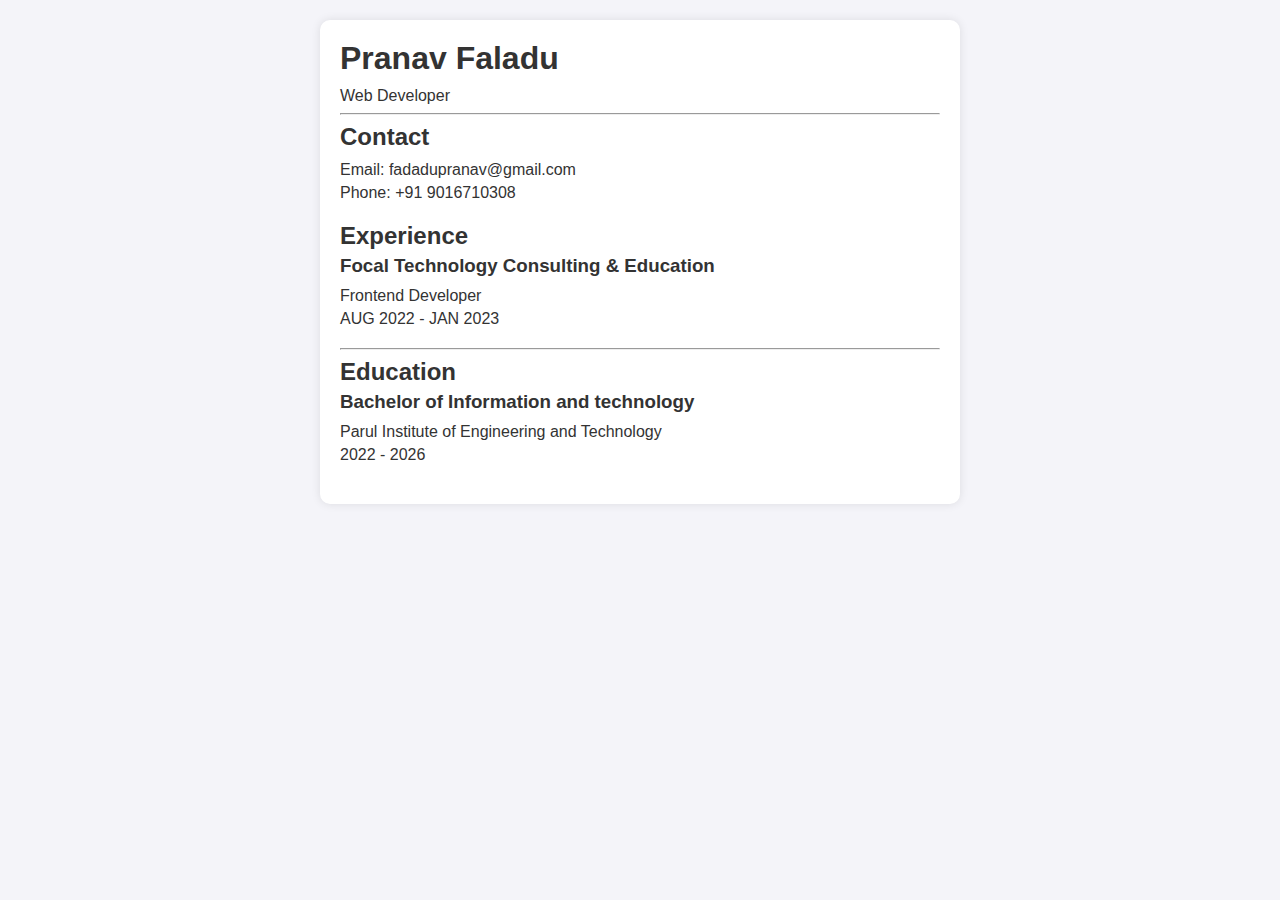
<file: resume.html>
<!DOCTYPE html>
<html lang="en">
<head>
  <meta charset="UTF-8">
  <meta name="viewport" content="width=device-width, initial-scale=1.0">
  <title>Simple Dynamic Resume</title>
  <style>
    body {
      font-family: Arial, sans-serif;
      margin: 0;
      padding: 0;
      background-color: #f4f4f9;
      color: #333;
    }
    .resume-container {
      max-width: 600px;
      margin: 20px auto;
      background: #fff;
      padding: 20px;
      box-shadow: 0 0 10px rgba(0, 0, 0, 0.1);
      border-radius: 10px;
    }
    h1, h2, h3 {
      margin: 0;
      padding-bottom: 5px;
    }
    p, li {
      margin: 5px 0;
    }
    ul {
      padding-left: 20px;
    }
    section {
      margin-bottom: 20px;
    }

  </style>
</head>
<body>
  <div class="resume-container">
    <header>
      <h1 id="name">[Name]</h1>
      <p id="title">[Title]</p>
    </header>
    <hr>
    <section>
      <h2>Contact</h2>
      <p id="email"></p>
      <p id="phone"></p>
    </section>
    <section>
      <h2>Experience</h2>
      <h3 id="company"></h3>
      <p id="role"></p>
      <p id="duration"></p>
    </section>
    <hr>
    <section>
      <h2>Education</h2>
      <h3 id="degree"></h3>
      <p id="institution"></p>
      <p id="education-duration"></p>
    </section>
  </div>
  <script>
    // Simple Resume Data
    document.getElementById("name").innerText = "Pranav Faladu";
    document.getElementById("title").innerText = "Web Developer";

    // Contact
    document.getElementById("email").innerText = "Email: fadadupranav@gmail.com";
    document.getElementById("phone").innerText = "Phone: +91 9016710308";



    // Experience
    document.getElementById("company").innerText = "Focal Technology Consulting & Education";
    document.getElementById("role").innerText = "Frontend Developer";
    document.getElementById("duration").innerText = "AUG 2022 - JAN 2023";

    // Education
    document.getElementById("degree").innerText = "Bachelor of Information and technology";
    document.getElementById("institution").innerText = "Parul Institute of Engineering and Technology";
    document.getElementById("education-duration").innerText = "2022 - 2026";
  </script>
</body>
</html>
</file>
<file: style.css>
* {
    margin: 0;
    padding: 0;
    box-sizing: border-box;
}

body {
    font-family: 'Arial, sans-serif';
    background: linear-gradient(to right, #74ebd5, #ACB6E5);
    color: #333;
    min-height: 100vh;
    display: flex;
    justify-content: center;
    align-items: center;
    position: relative;
}

/* Top-Left Name Tag */
.name-tag {
    position: absolute;
    top: 20px;
    left: 20px;
    font-size: 1.2rem;
    font-weight: bold;
    color: #fff;
    background: linear-gradient(to right, #6a11cb, #2575fc);
    padding: 10px 15px;
    border-radius: 5px;
    box-shadow: 0 3px 6px rgba(0, 0, 0, 0.2);
    animation: slideInLeft 1s ease-in-out;
}

.container {
    background: rgba(255, 255, 255, 0.9);
    border-radius: 10px;
    box-shadow: 0 4px 10px rgba(0, 0, 0, 0.2);
    padding: 30px 50px;
    text-align: center;
    animation: fadeIn 1s ease-in-out;
}

h1 {
    margin-bottom: 20px;
    color: #333;
    font-size: 2.5rem;
}

ul {
    list-style: none;
    padding: 0;
}

li {
    margin: 15px 0;
}

a {
    text-decoration: none;
    color: #ffffff;
    background: linear-gradient(90deg, #6a11cb, #2575fc);
    padding: 12px 20px;
    border-radius: 5px;
    font-size: 1.2rem;
    transition: all 0.3s ease-in-out;
    display: inline-block;
    box-shadow: 0 3px 6px rgba(0, 0, 0, 0.2);
}

a:hover {
    background: linear-gradient(90deg, #2575fc, #6a11cb);
    transform: translateY(-5px);
    box-shadow: 0 6px 12px rgba(0, 0, 0, 0.3);
}

.animated-link {
    animation: slideIn 0.8s ease-in-out;
}

/* Animations */
@keyframes fadeIn {
    from {
        opacity: 0;
        transform: scale(0.95);
    }
    to {
        opacity: 1;
        transform: scale(1);
    }
}

@keyframes slideIn {
    from {
        opacity: 0;
        transform: translateY(20px);
    }
    to {
        opacity: 1;
        transform: translateY(0);
    }
}

@keyframes slideInLeft {
    from {
        opacity: 0;
        transform: translateX(-30px);
    }
    to {
        opacity: 1;
        transform: translateX(0);
    }
}
</file>
